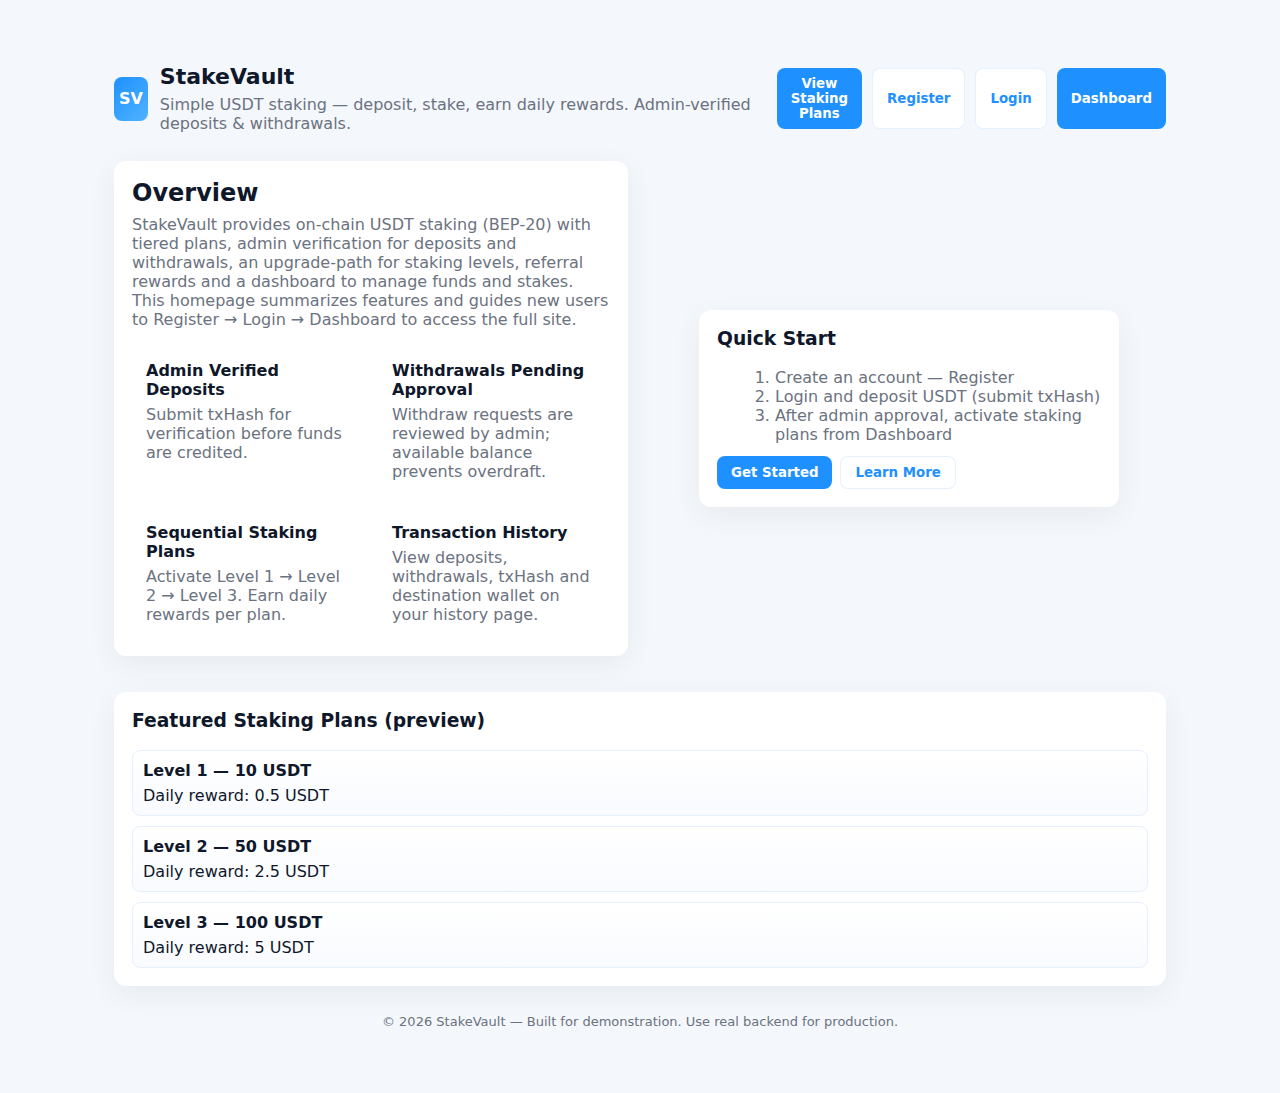
<file: index.html>
<!DOCTYPE html>
<html lang="en">

<head>
    <meta charset="utf-8" />
    <meta name="viewport" content="width=device-width,initial-scale=1" />
    <title>StakeVault — USDT Staking</title>
    <link rel="stylesheet" href="style.css" />
    <style>
         :root {
            --primary: #1e90ff;
            --muted: #6b7280
        }
        
        * {
            box-sizing: border-box
        }
        
        body {
            margin: 0;
            font-family: Inter, system-ui, Segoe UI, Roboto, "Poppins", sans-serif;
            background: #f4f7fb;
            color: #0f172a
        }
        
        .wrap {
            max-width: 1100px;
            margin: 40px auto;
            padding: 24px
        }
        
        header {
            display: flex;
            align-items: center;
            justify-content: space-between;
            gap: 12px
        }
        
        .brand {
            display: flex;
            align-items: center;
            gap: 12px
        }
        
        .logo {
            width: 44px;
            height: 44px;
            border-radius: 8px;
            background: linear-gradient(135deg, var(--primary), #4fb3ff);
            display: flex;
            align-items: center;
            justify-content: center;
            color: #fff;
            font-weight: 700
        }
        
        h1 {
            margin: 0;
            font-size: 22px
        }
        
        p.lead {
            margin: 6px 0 0;
            color: var(--muted)
        }
        
        .actions {
            display: flex;
            gap: 10px
        }
        
        .btn {
            background: var(--primary);
            color: #fff;
            padding: 8px 14px;
            border-radius: 8px;
            border: none;
            cursor: pointer;
            font-weight: 600
        }
        
        .btn.ghost {
            background: #fff;
            color: var(--primary);
            border: 1px solid rgba(30, 144, 255, .12)
        }
        
        .hero {
            display: flex;
            gap: 24px;
            align-items: center;
            margin-top: 28px
        }
        
        .hero .left {
            flex: 1
        }
        
        .hero .right {
            flex: 1;
            display: flex;
            justify-content: center
        }
        
        .card {
            background: #fff;
            padding: 18px;
            border-radius: 12px;
            box-shadow: 0 8px 30px rgba(16, 24, 40, .06)
        }
        
        .features {
            display: grid;
            grid-template-columns: repeat(auto-fit, minmax(220px, 1fr));
            gap: 14px;
            margin-top: 18px
        }
        
        .feature {
            padding: 14px;
            border-radius: 10px;
            background: #fff
        }
        
        .plans-grid {
            display: flex;
            gap: 10px;
            flex-direction: column
        }
        
        .plan {
            border-radius: 8px;
            padding: 10px;
            background: linear-gradient(180deg, #fff, #f9fbff);
            border: 1px solid #e6f0ff
        }
        
        .plan h4 {
            margin: 0 0 6px
        }
        
        footer {
            margin-top: 28px;
            color: var(--muted);
            font-size: 13px;
            text-align: center
        }
        /* modal */
        
        .modal-backdrop {
            position: fixed;
            inset: 0;
            background: rgba(2, 6, 23, .5);
            display: none;
            align-items: center;
            justify-content: center;
            padding: 20px
        }
        
        .modal {
            max-width: 720px;
            width: 100%;
            background: #fff;
            padding: 18px;
            border-radius: 12px
        }
        
        .modal .modal-head {
            display: flex;
            justify-content: space-between;
            align-items: center;
            margin-bottom: 12px
        }
        
        .close {
            background: transparent;
            border: none;
            font-size: 18px;
            cursor: pointer
        }
        
        @media(max-width:720px) {
            .hero {
                flex-direction: column
            }
            .hero .right {
                order: -1
            }
        }
    </style>
</head>

<body>
    <div class="wrap">
        <header>
            <div class="brand">
                <div class="logo">SV</div>
                <div>
                    <h1>StakeVault</h1>
                    <p class="lead">Simple USDT staking — deposit, stake, earn daily rewards. Admin-verified deposits & withdrawals.</p>
                </div>
            </div>

            <div class="actions">
                <button class="btn" id="plansBtn">View Staking Plans</button>
                <button class="btn ghost" id="registerBtn">Register</button>
                <button class="btn ghost" id="loginBtn">Login</button>
                <button class="btn" id="dashboardBtn">Dashboard</button>
            </div>
        </header>

        <section class="hero">
            <div class="left">
                <div class="card">
                    <h2 style="margin:0 0 8px">Overview</h2>
                    <p style="margin:0;color:var(--muted)">StakeVault provides on-chain USDT staking (BEP‑20) with tiered plans, admin verification for deposits and withdrawals, an upgrade-path for staking levels, referral rewards and a dashboard to manage funds and stakes. This homepage summarizes
                        features and guides new users to Register → Login → Dashboard to access the full site.</p>

                    <div class="features" style="margin-top:18px">
                        <div class="feature">
                            <strong>Admin Verified Deposits</strong>
                            <div style="color:var(--muted);margin-top:6px">Submit txHash for verification before funds are credited.</div>
                        </div>
                        <div class="feature">
                            <strong>Withdrawals Pending Approval</strong>
                            <div style="color:var(--muted);margin-top:6px">Withdraw requests are reviewed by admin; available balance prevents overdraft.</div>
                        </div>
                        <div class="feature">
                            <strong>Sequential Staking Plans</strong>
                            <div style="color:var(--muted);margin-top:6px">Activate Level 1 → Level 2 → Level 3. Earn daily rewards per plan.</div>
                        </div>
                        <div class="feature">
                            <strong>Transaction History</strong>
                            <div style="color:var(--muted);margin-top:6px">View deposits, withdrawals, txHash and destination wallet on your history page.</div>
                        </div>
                    </div>
                </div>
            </div>

            <div class="right">
                <div class="card" style="max-width:420px">
                    <h3 style="margin-top:0">Quick Start</h3>
                    <ol style="margin:8px 0 0 18px;color:var(--muted)">
                        <li>Create an account — Register</li>
                        <li>Login and deposit USDT (submit txHash)</li>
                        <li>After admin approval, activate staking plans from Dashboard</li>
                    </ol>
                    <div style="margin-top:12px;display:flex;gap:8px">
                        <button class="btn" id="startRegister">Get Started</button>
                        <button class="btn ghost" id="learnMore">Learn More</button>
                    </div>
                </div>
            </div>
        </section>

        <section class="card" style="margin-top:18px">
            <h3 style="margin-top:0">Featured Staking Plans (preview)</h3>
            <div class="plans-grid">
                <div class="plan">
                    <h4>Level 1 — 10 USDT</h4>
                    <div>Daily reward: 0.5 USDT</div>
                </div>
                <div class="plan">
                    <h4>Level 2 — 50 USDT</h4>
                    <div>Daily reward: 2.5 USDT</div>
                </div>
                <div class="plan">
                    <h4>Level 3 — 100 USDT</h4>
                    <div>Daily reward: 5 USDT</div>
                </div>
            </div>
        </section>

        <footer>
            © <span id="year"></span> StakeVault — Built for demonstration. Use real backend for production.
        </footer>
    </div>

    <!-- Modal: Staking Plans -->
    <div id="modal" class="modal-backdrop" role="dialog" aria-hidden="true">
        <div class="modal card" role="document">
            <div class="modal-head">
                <strong>Staking Plans</strong>
                <button class="close" id="closeModal" aria-label="Close">&times;</button>
            </div>
            <div style="display:grid;grid-template-columns:repeat(auto-fit,minmax(180px,1fr));gap:10px">
                <div class="plan card">
                    <h4>Level 1</h4>
                    <div>Stake 10 USDT • Reward 0.5 USDT/day</div>
                </div>
                <div class="plan card">
                    <h4>Level 2</h4>
                    <div>Stake 50 USDT • Reward 2.5 USDT/day</div>
                </div>
                <div class="plan card">
                    <h4>Level 3</h4>
                    <div>Stake 100 USDT • Reward 5 USDT/day</div>
                </div>
            </div>
            <div style="margin-top:12px;display:flex;justify-content:flex-end;gap:8px">
                <button class="btn ghost" id="modalRegister">Register</button>
                <button class="btn" id="modalLogin">Login</button>
            </div>
        </div>
    </div>

    <script>
        // basic homepage behavior + navigation guards
        document.getElementById('year').innerText = new Date().getFullYear();

        const modal = document.getElementById('modal');

        function openModal() {
            modal.style.display = 'flex';
            modal.setAttribute('aria-hidden', 'false');
        }

        function closeModal() {
            modal.style.display = 'none';
            modal.setAttribute('aria-hidden', 'true');
        }

        document.getElementById('plansBtn').addEventListener('click', openModal);
        document.getElementById('closeModal').addEventListener('click', closeModal);
        modal.addEventListener('click', (e) => {
            if (e.target === modal) closeModal();
        });

        const goto = (url) => {
            location.href = url;
        };
        document.getElementById('registerBtn').addEventListener('click', () => goto('register.html'));
        document.getElementById('loginBtn').addEventListener('click', () => goto('login.html'));
        document.getElementById('startRegister').addEventListener('click', () => goto('register.html'));
        document.getElementById('modalRegister').addEventListener('click', () => goto('register.html'));
        document.getElementById('modalLogin').addEventListener('click', () => goto('login.html'));
        document.getElementById('learnMore').addEventListener('click', openModal);

        // Dashboard button: require login
        function isLoggedIn() {
            return !!localStorage.getItem('loggedUser');
        }
        document.getElementById('dashboardBtn').addEventListener('click', () => {
            if (!isLoggedIn()) {
                if (confirm('You must be logged in to access the dashboard. Go to login page?')) goto('login.html');
                return;
            }
            goto('dashboard.html');
        });

        // make header reflect current user
        const currentUser = localStorage.getItem('loggedUser') || null;
        if (currentUser) {
            const el = document.querySelector('.brand h1');
            if (el) el.innerText = 'StakeVault — Welcome, ' + currentUser;
        }
    </script>
</body>

</html>
</file>
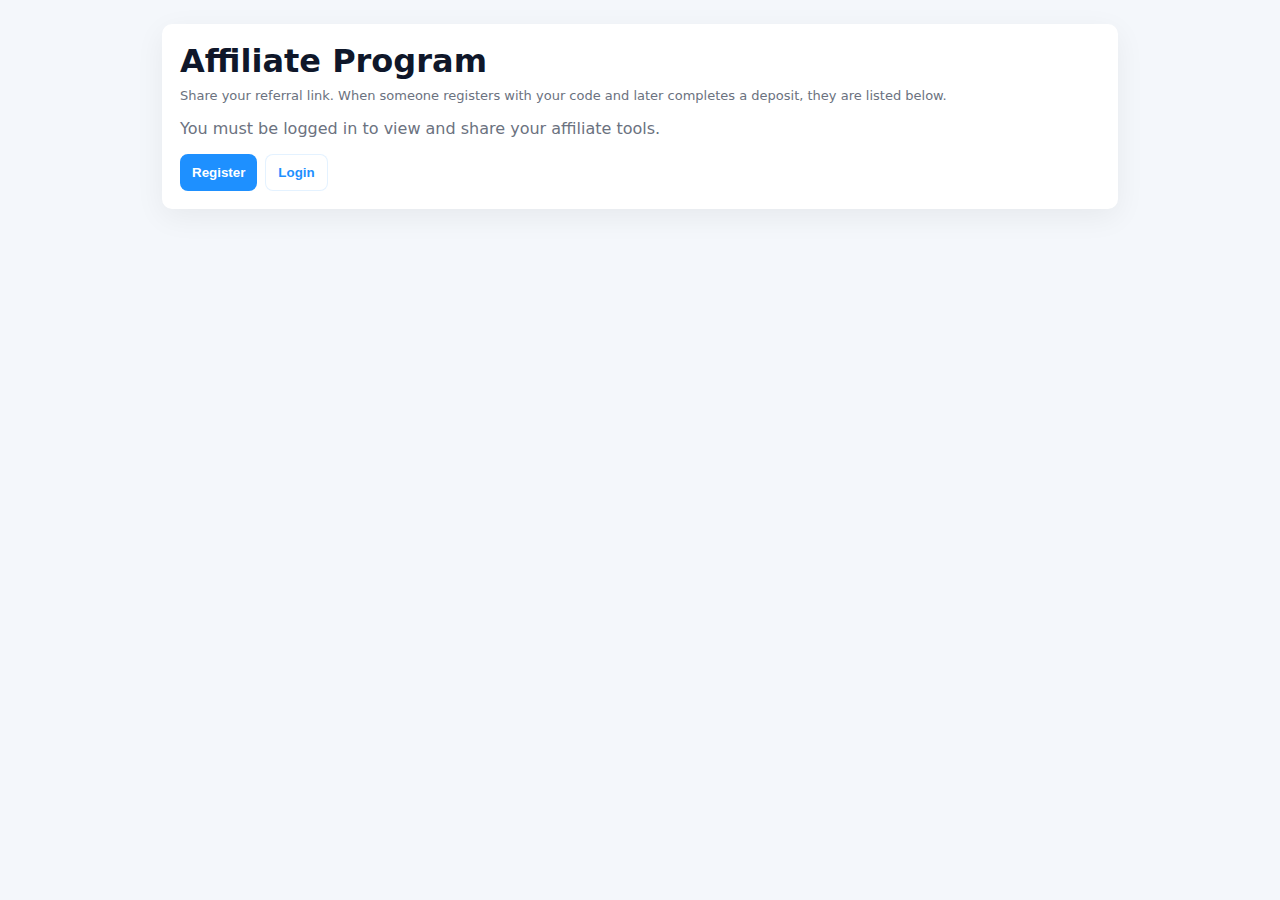
<file: affiliate.html>
<!DOCTYPE html>
<html lang="en">

<head>
    <meta charset="utf-8" />
    <meta name="viewport" content="width=device-width,initial-scale=1" />
    <title>Affiliate — StakeVault</title>
    <style>
         :root {
            --primary: #1e90ff;
            --muted: #6b7280
        }
        
        body {
            font-family: Inter, system-ui, Segoe UI, Roboto, Poppins;
            margin: 24px;
            background: #f4f7fb;
            color: #0f172a
        }
        
        .card {
            max-width: 920px;
            margin: 0 auto;
            padding: 18px;
            background: #fff;
            border-radius: 10px;
            box-shadow: 0 8px 30px rgba(2, 6, 23, .06)
        }
        
        h1 {
            margin: 0 0 8px
        }
        
        .muted {
            color: var(--muted)
        }
        
        .row {
            display: flex;
            gap: 12px;
            align-items: center
        }
        
        input[type=text],
        textarea {
            flex: 1;
            padding: 10px;
            border-radius: 8px;
            border: 1px solid #e6edf8
        }
        
        button {
            padding: 10px 12px;
            border-radius: 8px;
            border: none;
            cursor: pointer;
            font-weight: 600
        }
        
        .btn-primary {
            background: var(--primary);
            color: #fff
        }
        
        .btn-ghost {
            background: #fff;
            border: 1px solid rgba(30, 144, 255, .12);
            color: var(--primary)
        }
        
        .section {
            margin-top: 14px
        }
        
        table {
            width: 100%;
            border-collapse: collapse;
            margin-top: 12px
        }
        
        th,
        td {
            padding: 8px;
            border-bottom: 1px solid #eee;
            text-align: left;
            vertical-align: middle
        }
        
        .small {
            font-size: 13px;
            color: var(--muted)
        }
        
        .qr {
            width: 140px;
            height: 140px;
            border-radius: 8px;
            border: 1px solid #eef6ff;
            background: #fff;
            display: flex;
            align-items: center;
            justify-content: center
        }
        
        @media(max-width:720px) {
            .row {
                flex-direction: column;
                align-items: stretch
            }
        }
    </style>
</head>

<body>
    <div class="card">
        <h1>Affiliate Program</h1>
        <div class="small muted">Share your referral link. When someone registers with your code and later completes a deposit, they are listed below.</div>

        <div id="notLogged" class="section" style="display:none">
            <p class="muted">You must be logged in to view and share your affiliate tools.</p>
            <div style="display:flex;gap:8px">
                <button class="btn-primary" id="goRegister">Register</button>
                <button class="btn-ghost" id="goLogin">Login</button>
            </div>
        </div>

        <div id="content" style="display:none">
            <div class="section">
                <label><strong>Your affiliate link</strong></label>
                <div class="row" style="margin-top:8px">
                    <input id="affLink" type="text" readonly />
                    <button class="btn-primary" id="copyBtn">Copy</button>
                    <button class="btn-ghost" id="shareBtn">Share</button>
                </div>
                <div class="small section">Tip: share this link. Visitors who register with it will be attributed to you after they deposit.</div>
            </div>

            <div class="section row" style="align-items:flex-start">
                <div style="flex:1">
                    <h3 style="margin:0 0 8px">Quick share</h3>
                    <div style="display:flex;gap:8px;flex-wrap:wrap">
                        <button id="tw" class="btn-ghost">Twitter</button>
                        <button id="tg" class="btn-ghost">Telegram</button>
                        <button id="wa" class="btn-ghost">WhatsApp</button>
                        <button id="copyMsg" class="btn-ghost">Copy Promo</button>
                        <button id="refreshBtn" class="btn-ghost">Refresh</button>
                    </div>

                    <div class="section">
                        <h4 style="margin:0 0 8px">Promo message</h4>
                        <textarea id="promo" style="width:100%;min-height:80px;padding:10px;border-radius:8px;border:1px solid #eef6ff">Join me on StakeVault — deposit USDT, stake and earn daily rewards. Register with my link: {link}</textarea>
                    </div>
                </div>

                <div style="width:160px;text-align:center">
                    <h4 style="margin:0 0 8px">QR</h4>
                    <div class="qr" id="qrWrap"><img id="qrImg" alt="QR" style="max-width:100%;border-radius:6px"></div>
                    <div style="margin-top:8px;display:flex;gap:8px;justify-content:center">
                        <button id="dlQr" class="btn-ghost">Download</button>
                    </div>
                </div>
            </div>

            <div class="section">
                <h3 style="margin:0 0 6px">Referred users</h3>
                <div class="small muted" id="statsLine">Total referrals: 0 • Referred deposits: 0</div>

                <table id="refTable" class="section">
                    <thead>
                        <tr>
                            <th>Username</th>
                            <th>Registered</th>
                            <th>Deposited?</th>
                            <th>Amount</th>
                            <th>Deposit Date</th>
                        </tr>
                    </thead>
                    <tbody></tbody>
                </table>
            </div>
        </div>
    </div>

    <script>
        // Affiliate page (client-only demo).
        // Data model (localStorage):
        // users: [{ username, password, affiliateCode, referredBy, createdAt, balance }]
        // transactions: [{ id, type:'Deposit'|'Withdraw', amount, status:'Pending'|'Completed'|'Rejected', date, meta:{ username, txHash, wallet } }]

        // Utilities
        function getUsers() {
            return JSON.parse(localStorage.getItem('users') || '[]');
        }

        function saveUsers(u) {
            localStorage.setItem('users', JSON.stringify(u));
        }

        function getTransactions() {
            return JSON.parse(localStorage.getItem('transactions') || '[]');
        }

        function saveTransactions(t) {
            localStorage.setItem('transactions', JSON.stringify(t));
        }

        function getLoggedUser() {
            return localStorage.getItem('loggedUser') || null;
        }

        function genAffiliateCode() {
            return 'AFF-' + Date.now().toString(36) + Math.random().toString(36).slice(2, 6).toUpperCase();
        }

        // Navigation helpers
        var goRegister = document.getElementById('goRegister');
        var goLogin = document.getElementById('goLogin');
        if (goRegister) goRegister.addEventListener('click', function() {
            location.href = 'register.html';
        });
        if (goLogin) goLogin.addEventListener('click', function() {
            location.href = 'login.html';
        });

        // Capture incoming ?ref=CODE — store pendingRef to localStorage for later registration pages to consume
        (function captureRef() {
            try {
                var p = new URLSearchParams(location.search);
                var code = p.get('ref');
                if (code) {
                    localStorage.setItem('pendingReferral', code);
                }
            } catch (e) {}
        })();

        // Page init
        var logged = getLoggedUser();
        var notLoggedEl = document.getElementById('notLogged');
        var contentEl = document.getElementById('content');

        if (!logged) {
            notLoggedEl.style.display = 'block';
            contentEl.style.display = 'none';
        } else {
            notLoggedEl.style.display = 'none';
            contentEl.style.display = 'block';
            initAffiliate(logged);
        }

        function initAffiliate(username) {
            var users = getUsers();
            var me = users.find(function(u) {
                return u.username === username;
            });

            // create record if missing (defensive)
            if (!me) {
                me = {
                    username: username,
                    password: '',
                    affiliateCode: genAffiliateCode(),
                    createdAt: new Date().toISOString(),
                    balance: 0
                };
                users.push(me);
                saveUsers(users);
            }

            if (!me.affiliateCode) {
                me.affiliateCode = genAffiliateCode();
                var idx = users.findIndex(function(u) {
                    return u.username === me.username;
                });
                if (idx !== -1) {
                    users[idx] = me;
                    saveUsers(users);
                }
            }

            var origin = location.origin || (location.protocol + '//' + location.host);
            var link = origin + '/index.html?ref=' + encodeURIComponent(me.affiliateCode);
            document.getElementById('affLink').value = link;

            var promoEl = document.getElementById('promo');
            if (promoEl) promoEl.value = promoEl.value.replace('{link}', link);

            var qrUrl = 'https://chart.googleapis.com/chart?cht=qr&chs=300x300&chl=' + encodeURIComponent(link);
            document.getElementById('qrImg').src = qrUrl;

            // handlers
            document.getElementById('copyBtn').addEventListener('click', function() {
                navigator.clipboard.writeText(link).then(function() {
                    alert('Link copied');
                }, function() {
                    alert('Copy failed');
                });
            });
            document.getElementById('shareBtn').addEventListener('click', function() {
                if (navigator.share) {
                    navigator.share({
                        title: 'Join StakeVault',
                        text: 'Join StakeVault with my link',
                        url: link
                    }).catch(function() {});
                } else {
                    alert('Share not available — use Copy.');
                }
            });

            var tw = document.getElementById('tw'),
                tg = document.getElementById('tg'),
                wa = document.getElementById('wa'),
                copyMsg = document.getElementById('copyMsg'),
                dlQr = document.getElementById('dlQr'),
                refreshBtn = document.getElementById('refreshBtn');

            if (tw) tw.addEventListener('click', function() {
                var text = encodeURIComponent('Join me on StakeVault — earn daily USDT rewards.');
                window.open('https://twitter.com/intent/tweet?text=' + text + '&url=' + encodeURIComponent(link), '_blank');
            });
            if (tg) tg.addEventListener('click', function() {
                window.open('https://t.me/share/url?url=' + encodeURIComponent(link) + '&text=' + encodeURIComponent('Join me on StakeVault!'), '_blank');
            });
            if (wa) wa.addEventListener('click', function() {
                window.open('https://wa.me/?text=' + encodeURIComponent('Join StakeVault: ' + link), '_blank');
            });
            if (copyMsg) copyMsg.addEventListener('click', function() {
                navigator.clipboard.writeText(promoEl.value).then(function() {
                    alert('Promo copied');
                }, function() {
                    alert('Copy failed');
                });
            });
            if (dlQr) dlQr.addEventListener('click', function() {
                var a = document.createElement('a');
                a.href = qrUrl;
                a.download = 'affiliate-qr.png';
                document.body.appendChild(a);
                a.click();
                a.remove();
            });
            if (refreshBtn) refreshBtn.addEventListener('click', function() {
                renderReferrals();
                renderReferrals();
            });

            // render referrals now
            renderReferrals();
        }

        function renderReferrals() {
            var loggedUser = getLoggedUser();
            if (!loggedUser) return;
            var users = getUsers();
            var me = users.find(function(u) {
                return u.username === loggedUser;
            });
            if (!me) return;

            var myCode = me.affiliateCode;
            var referrals = users.filter(function(u) {
                return u.referredBy === myCode;
            });

            // for each referral determine deposit status by searching transactions for Completed deposit with meta.username === referral.username
            var txs = getTransactions();

            var tbody = document.querySelector('#refTable tbody');
            tbody.innerHTML = '';

            var depositedCount = 0;
            referrals.forEach(function(r) {
                var completedDeposits = txs.filter(function(t) {
                    return t.type === 'Deposit' && t.status === 'Completed' && t.meta && t.meta.username === r.username;
                });
                var deposited = completedDeposits.length > 0;
                var amount = deposited ? completedDeposits.reduce(function(s, t) {
                    return s + parseFloat(t.amount);
                }, 0).toFixed(2) : '';
                var depositDate = deposited ? new Date(completedDeposits[0].date).toLocaleString() : '';
                if (deposited) depositedCount++;

                var tr = document.createElement('tr');
                var tdUser = document.createElement('td');
                tdUser.textContent = r.username;
                var tdReg = document.createElement('td');
                tdReg.textContent = new Date(r.createdAt || '').toLocaleString();
                var tdDep = document.createElement('td');
                tdDep.textContent = deposited ? 'Yes' : 'No';
                var tdAmt = document.createElement('td');
                tdAmt.textContent = deposited ? amount : '';
                var tdDate = document.createElement('td');
                tdDate.textContent = depositDate;
                tr.appendChild(tdUser);
                tr.appendChild(tdReg);
                tr.appendChild(tdDep);
                tr.appendChild(tdAmt);
                tr.appendChild(tdDate);
                tbody.appendChild(tr);
            });

            document.getElementById('statsLine').innerText = 'Total referrals: ' + referrals.length + ' • Referred deposits: ' + depositedCount;
        }

        // Expose small helper to ensure referred user registration writes referredBy from pendingReferral
        // Use this logic in register.html when creating a user:
        //   var pending = localStorage.getItem('pendingReferral');
        //   if (pending) newUser.referredBy = pending; localStorage.removeItem('pendingReferral');
        //
        // For convenience, if register/login pages in this project don't implement that, we provide a small helper that other pages can call:
        window.AffiliateHelpers = {
            applyPendingReferralTo: function(username) {
                var pending = localStorage.getItem('pendingReferral');
                if (!pending) return;
                var users = getUsers();
                var idx = users.findIndex(function(u) {
                    return u.username === username;
                });
                if (idx === -1) return;
                users[idx].referredBy = pending;
                saveUsers(users);
                localStorage.removeItem('pendingReferral');
            }
        };

        // initial render (in case user logged)
        (function() {
            if (getLoggedUser()) renderReferrals();
        })();
    </script>
</body>

</html>
</file>
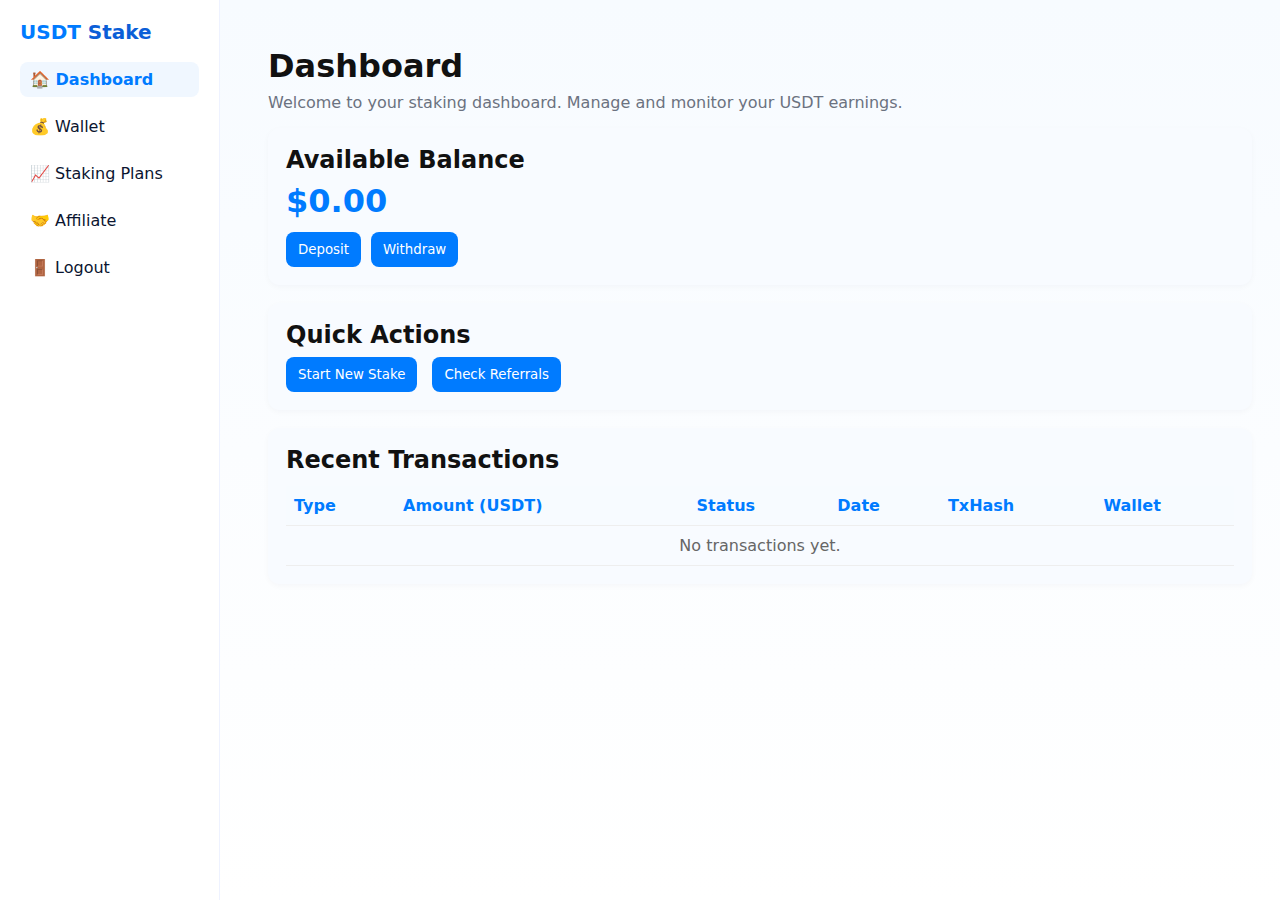
<file: dashboard.html>
// ...existing code...
<!DOCTYPE html>
<html lang="en">

<head>
    <meta charset="UTF-8">
    <meta name="viewport" content="width=device-width, initial-scale=1.0">
    <title>Dashboard - USDT Staking</title>
    <link rel="stylesheet" href="style.css">
    <style>
        /* small table tweaks to align recent transactions properly */
        
        #recentTxn {
            width: 100%;
            border-collapse: collapse;
            margin-top: 12px;
        }
        
        #recentTxn th,
        #recentTxn td {
            padding: 10px 8px;
            border-bottom: 1px solid #eee;
            vertical-align: middle;
        }
        
        #recentTxn th {
            background: #f7fbff;
            color: #007bff;
            text-align: left;
            font-weight: 600;
        }
        /* numeric alignment */
        
        .tx-amount {
            text-align: right;
            font-weight: 700;
            color: #111;
        }
        
        .tx-status {
            text-align: center;
            white-space: nowrap;
        }
        
        .tx-date {
            text-align: left;
            color: #555;
            white-space: nowrap;
        }
        
        .tx-meta {
            font-size: 12px;
            color: #666;
            word-break: break-all;
        }
        
        .no-data {
            color: #666;
            text-align: center;
        }
    </style>
</head>

<body>

    <!-- Sidebar -->
    <div class="sidebar">
        <h2>USDT <span>Stake</span></h2>
        <ul>
            <li><a href="dashboard.html" class="active">🏠 Dashboard</a></li>
            <li><a href="wallet.html">💰 Wallet</a></li>
            <li><a href="staking.html">📈 Staking Plans</a></li>
            <li><a href="affiliate.html">🤝 Affiliate</a></li>
            <li><a href="login.html" class="logout">🚪 Logout</a></li>
        </ul>
    </div>

    <!-- Main Content -->
    <div class="main-content">
        <header>
            <h1>Dashboard</h1>
            <p>Welcome to your staking dashboard. Manage and monitor your USDT earnings.</p>
        </header>

        <!-- Account Balance / Actions -->
        <section class="card">
            <h2>Available Balance</h2>
            <h1 id="availableBalance" style="color:#007bff;">$0.00</h1>
            <div style="display:flex; gap:10px; margin-top:12px;">
                <button onclick="window.location.href='wallet.html?mode=deposit'">Deposit</button>
                <button onclick="window.location.href='wallet.html?mode=withdraw'">Withdraw</button>
            </div>
        </section>

        <!-- Quick Actions -->
        <section class="card">
            <h2>Quick Actions</h2>
            <div class="action-buttons" style="display:flex; gap:15px; flex-wrap:wrap;">
                <button onclick="window.location.href='staking.html'">Start New Stake</button>
                <button onclick="window.location.href='affiliate.html'">Check Referrals</button>
            </div>
        </section>

        <!-- Recent Transactions -->
        <section class="card">
            <h2>Recent Transactions</h2>
            <table id="recentTxn">
                <thead>
                    <tr>
                        <th>Type</th>
                        <th class="tx-amount">Amount (USDT)</th>
                        <th class="tx-status">Status</th>
                        <th class="tx-date">Date</th>
                        <th>TxHash</th>
                        <th>Wallet</th>
                    </tr>
                </thead>
                <tbody></tbody>
            </table>
        </section>
    </div>

    <script>
        // Load general balance and transactions (no wallet-specific connection)
        const balanceEl = document.getElementById("availableBalance");
        const txTbody = document.querySelector("#recentTxn tbody");

        // Use a general 'balance' key (not tied to a wallet address)
        const balance = parseFloat(localStorage.getItem("balance")) || 0;
        const transactions = JSON.parse(localStorage.getItem("transactions") || "[]");

        balanceEl.innerText = `$${balance.toFixed(2)}`;

        // Load recent 5 transactions (properly aligned and with TxHash/Wallet columns)
        txTbody.innerHTML = "";
        if (transactions.length === 0) {
            const row = document.createElement("tr");
            row.innerHTML = `<td class="no-data" colspan="6">No transactions yet.</td>`;
            txTbody.appendChild(row);
        } else {
            transactions.slice(-5).reverse().forEach(tx => {
                const txHash = (tx.meta && tx.meta.txHash) ? tx.meta.txHash : "";
                const wallet = (tx.meta && tx.meta.wallet) ? tx.meta.wallet : "";
                const tr = document.createElement("tr");

                tr.innerHTML = `
          <td>${tx.type}</td>
          <td class="tx-amount">$${parseFloat(tx.amount).toFixed(2)}</td>
          <td class="tx-status">${tx.status}</td>
          <td class="tx-date">${new Date(tx.date).toLocaleString()}</td>
          <td class="tx-meta">${txHash}</td>
          <td class="tx-meta">${wallet}</td>
        `;
                txTbody.appendChild(tr);
            });
        }
    </script>

</body>

</html>
</file>
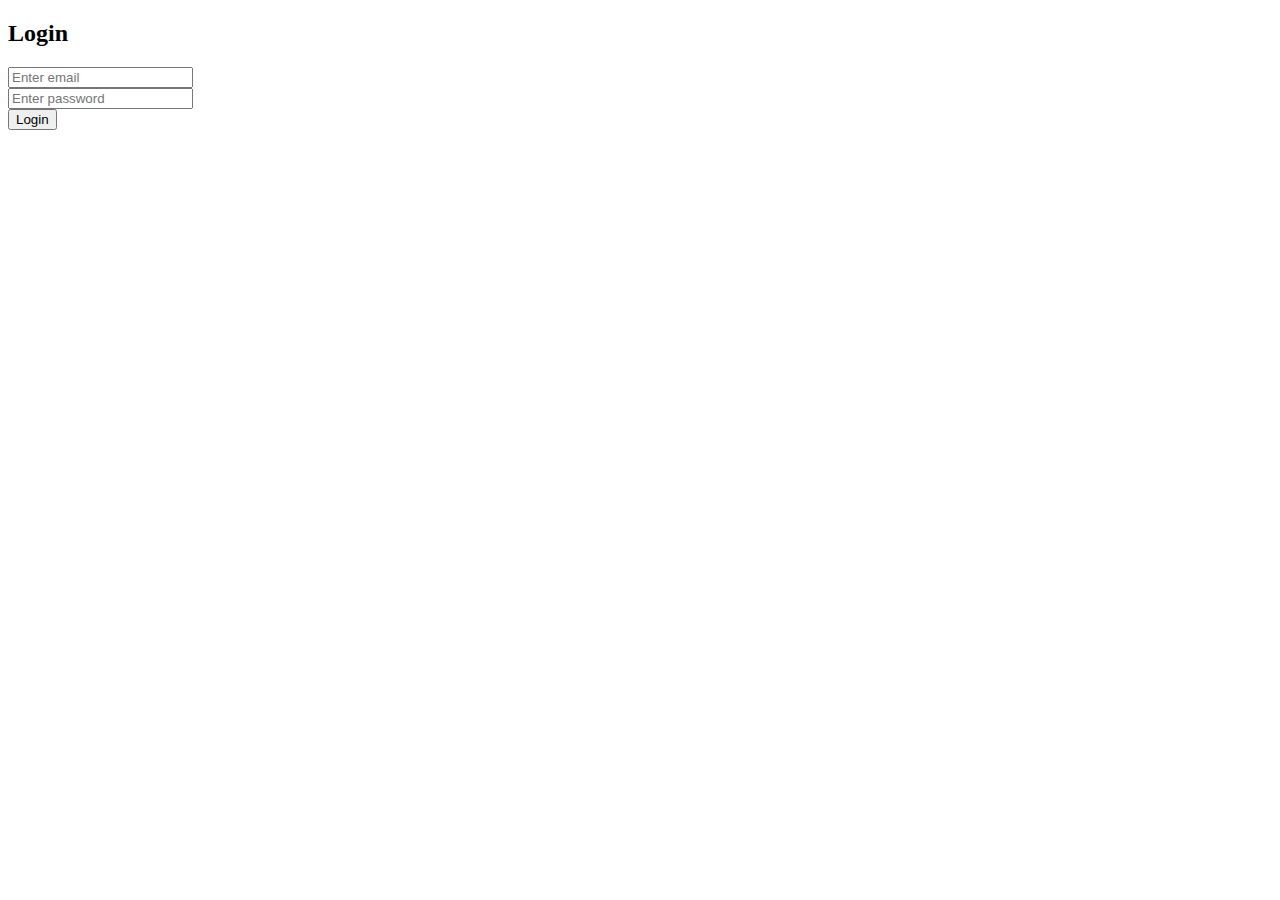
<file: login.html>
<!DOCTYPE html>
<html lang="en">
<head>
  <meta charset="UTF-8" />
  <meta name="viewport" content="width=device-width, initial-scale=1.0" />
  <title>Login</title>
</head>
<body>
  <h2>Login</h2>
  <form id="loginForm">
    <input type="email" id="email" placeholder="Enter email" required><br>
    <input type="password" id="password" placeholder="Enter password" required><br>
    <button type="submit">Login</button>
  </form>

  <script type="module">
    import { initializeApp } from "https://www.gstatic.com/firebasejs/12.5.0/firebase-app.js";
    import { getAuth, signInWithEmailAndPassword } from "https://www.gstatic.com/firebasejs/12.5.0/firebase-auth.js";

    const firebaseConfig = {
      apiKey: "AIzaSyBBj6aXHtdRqUyeSUazACqQbsZcTTVLP4U",
      authDomain: "bobcat-65b3b.firebaseapp.com",
      projectId: "bobcat-65b3b",
      storageBucket: "bobcat-65b3b.firebasestorage.app",
      messagingSenderId: "655074041293"
</file>
<file: style.css>
:root{
  --bg:#ffffff;
  --primary:#007bff;
  --muted:#6b7280;
  --card:#f8fbff;
  --sidebar:#ffffff;
}
*{box-sizing:border-box;font-family:Inter,ui-sans-serif,system-ui,Segoe UI,Roboto,"Helvetica Neue",Arial;}
body{margin:0;background:linear-gradient(180deg,#f7fbff, #ffffff);color:#111;}
.sidebar{
  width:220px;position:fixed;top:0;left:0;bottom:0;background:var(--sidebar);border-right:1px solid #eef2ff;padding:20px;
}
.sidebar h2{margin:0;font-size:20px;color:var(--primary);}
.sidebar h2 span{font-weight:700;color:#0b5ed7;}
.sidebar ul{list-style:none;padding:18px 0 0;margin:0;}
.sidebar ul li{margin-bottom:12px;}
.sidebar ul li a{color:#0b1530;text-decoration:none;padding:8px 10px;border-radius:8px;display:block;}
.sidebar ul li a.active{background:#f0f7ff;color:var(--primary);font-weight:600;}
.main-content{margin-left:240px;padding:28px;}
.card{background:var(--card);padding:18px;border-radius:12px;margin-bottom:18px;box-shadow:0 2px 6px rgba(10,20,50,0.03);}
button{background:var(--primary);color:white;padding:10px 12px;border-radius:8px;border:0;cursor:pointer;}
input, select, textarea{padding:10px;border-radius:8px;border:1px solid #e6eefc;width:100%;margin:6px 0 12px;}
h1,h2{margin:0 0 8px 0;}
header p{color:var(--muted);margin-top:6px;}
.small{font-size:13px;color:var(--muted);}
.table{width:100%;border-collapse:collapse}
.table th, .table td{padding:10px;border-bottom:1px solid #e9f2ff}
.tx-meta{font-size:12px;color:#6b7280;word-break:break-all;}
.no-data{color:#666;text-align:center;}
</file>
